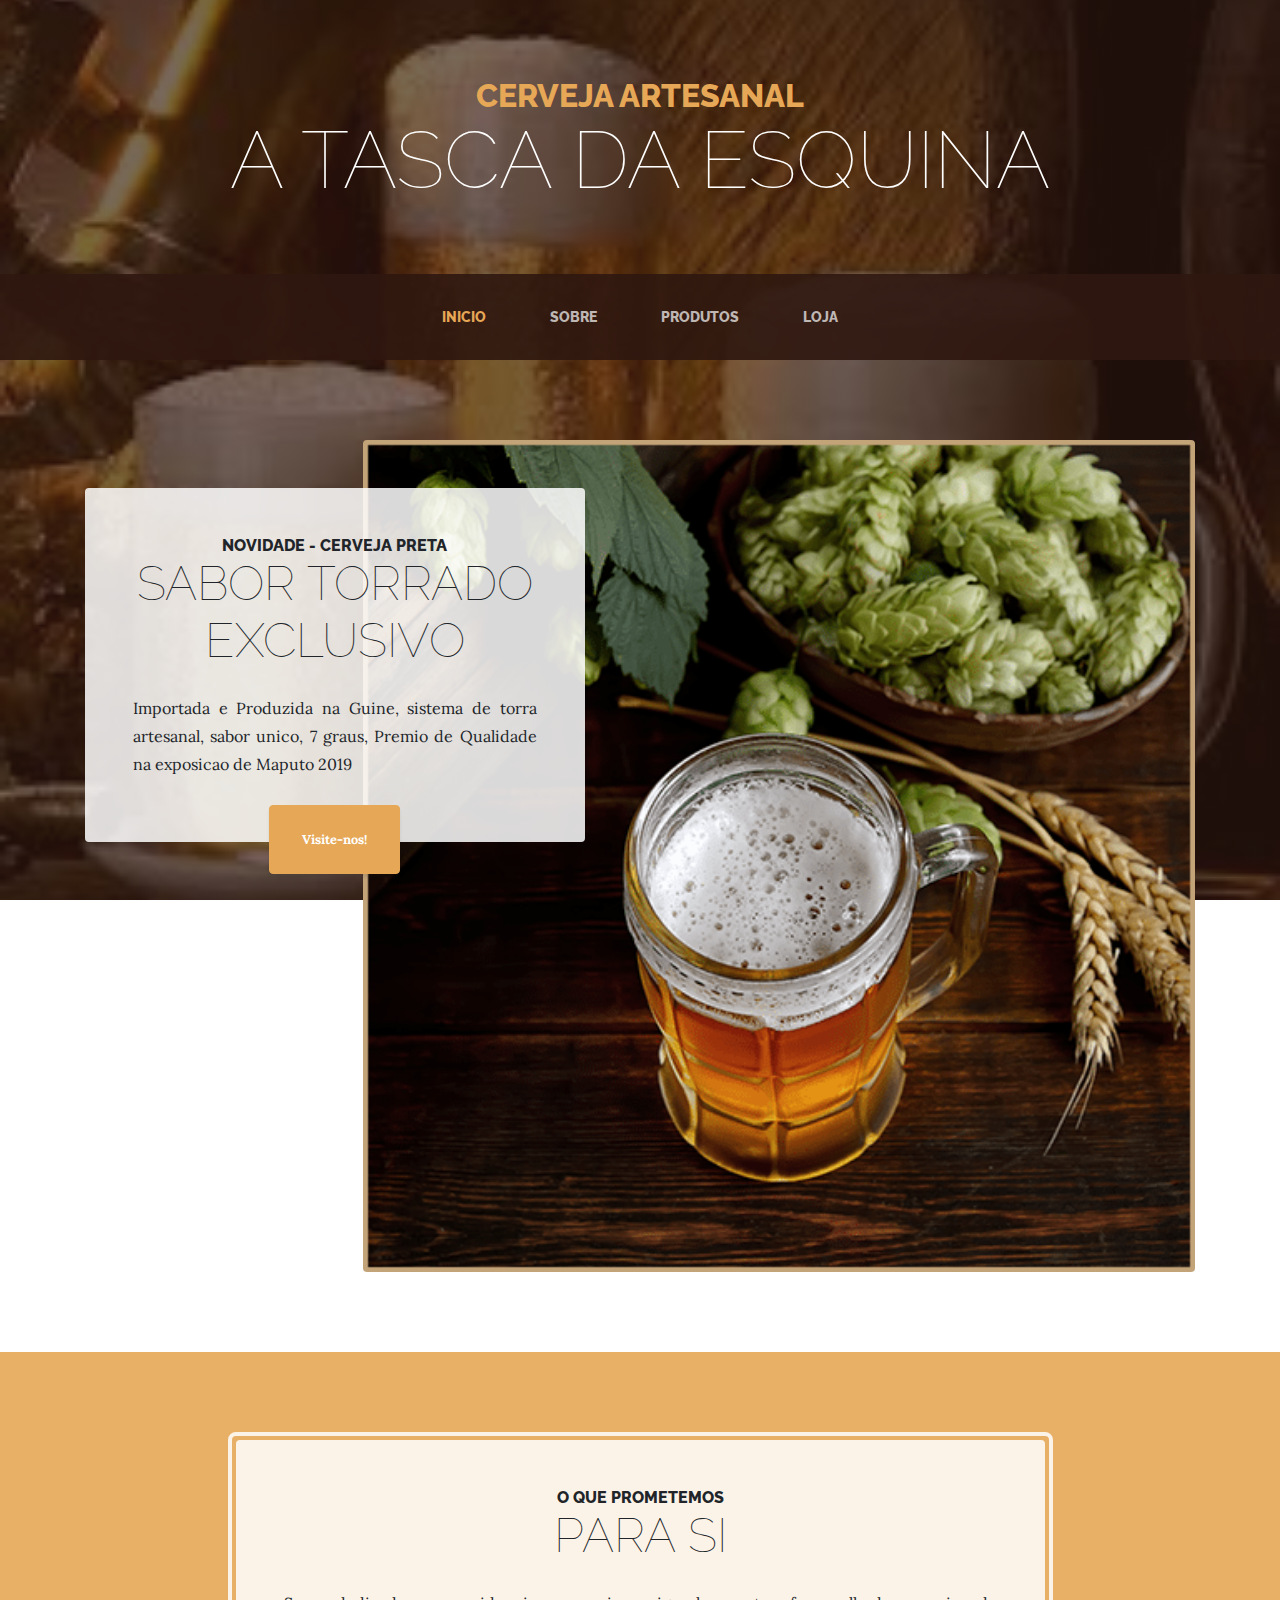
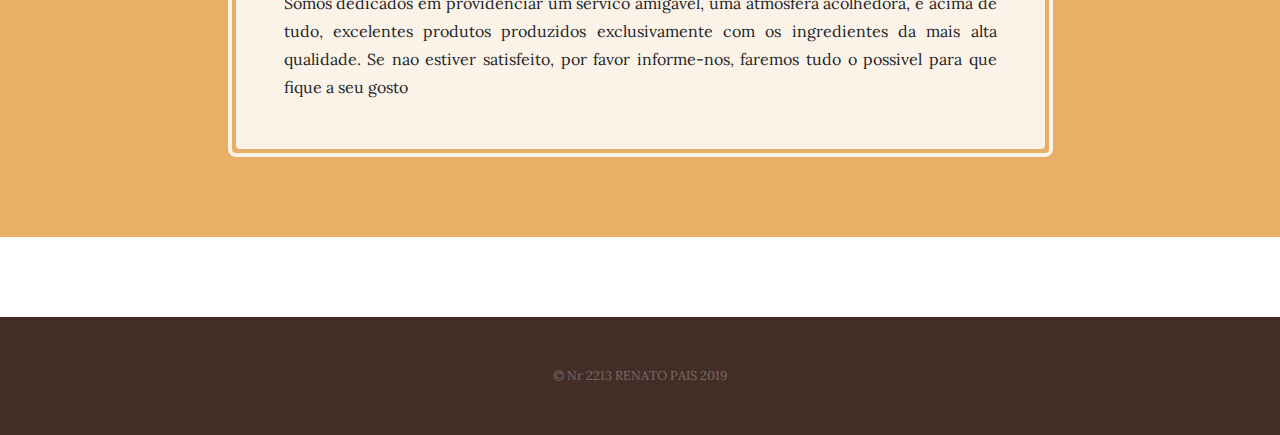
<file: index.html>
<!DOCTYPE html>
<html lang="en">

<head>

  <meta charset="utf-8">
  <meta name="viewport" content="width=device-width, initial-scale=1, shrink-to-fit=no">
  <meta name="description" content="">
  <meta name="author" content="">

  <title>ZAGRES</title>

  <!-- Bootstrap core CSS -->
  <link href="vendor/bootstrap/css/bootstrap.min.css" rel="stylesheet">

  <!-- Custom fonts for this template -->
  <link href="https://fonts.googleapis.com/css?family=Raleway:100,100i,200,200i,300,300i,400,400i,500,500i,600,600i,700,700i,800,800i,900,900i" rel="stylesheet">
  <link href="https://fonts.googleapis.com/css?family=Lora:400,400i,700,700i" rel="stylesheet">

  <!-- Custom styles for this template -->
  <link href="css/business-casual.min.css" rel="stylesheet">

</head>

<body>

  <h1 class="site-heading text-center text-white d-none d-lg-block">
    <!-- 1 titulo -->
    <span class="site-heading-upper text-primary mb-3">Cerveja Artesanal </span>
    <!-- 2 titulo -->
    <span class="site-heading-lower">A Tasca da Esquina</span>
  </h1>

  <!-- Navigation -->
  <nav class="navbar navbar-expand-lg navbar-dark py-lg-4" id="mainNav">
    <div class="container">
      <a class="navbar-brand text-uppercase text-expanded font-weight-bold d-lg-none" href="#">Start Bootstrap</a>
      <button class="navbar-toggler" type="button" data-toggle="collapse" data-target="#navbarResponsive" aria-controls="navbarResponsive" aria-expanded="false" aria-label="Toggle navigation">
        <span class="navbar-toggler-icon"></span>
      </button>
      <div class="collapse navbar-collapse" id="navbarResponsive">
        <ul class="navbar-nav mx-auto">
          <li class="nav-item active px-lg-4">
            <a class="nav-link text-uppercase text-expanded" href="index.html">Inicio
              <span class="sr-only">(current)</span>
            </a>
          </li>
          <li class="nav-item px-lg-4">
            <a class="nav-link text-uppercase text-expanded" href="about.html">Sobre</a>
          </li>
          <li class="nav-item px-lg-4">
            <a class="nav-link text-uppercase text-expanded" href="products.html">Produtos</a>
          </li>
          <li class="nav-item px-lg-4">
            <a class="nav-link text-uppercase text-expanded" href="store.html">Loja</a>
          </li>
        </ul>
      </div>
    </div>
  </nav>

  <section class="page-section clearfix">
    <div class="container">
      <div class="intro">
        <img class="intro-img img-fluid mb-3 mb-lg-0 rounded" src="img/Beer.jpg" alt="">
        <div class="intro-text left-0 text-center bg-faded p-5 rounded">
          <h2 class="section-heading mb-4">
            <span class="section-heading-upper">NOVIDADE - Cerveja Preta</span>
            <span class="section-heading-lower">Sabor Torrado Exclusivo</span>
          </h2>
          <p class="mb-3" align="justify">Importada e Produzida na Guine, sistema de torra artesanal, sabor unico, 7 graus, Premio de Qualidade na exposicao de Maputo 2019
          </p>
          <div class="intro-button mx-auto">
            <a class="btn btn-primary btn-xl" href="#">Visite-nos!</a>
          </div>
        </div>
      </div>
    </div>
  </section>

  <section class="page-section cta">
    <div class="container">
      <div class="row">
        <div class="col-xl-9 mx-auto">
          <div class="cta-inner text-center rounded">
            <h2 class="section-heading mb-4">
              <span class="section-heading-upper">O que Prometemos</span>
              <span class="section-heading-lower">Para Si</span>
            </h2>
            <p class="mb-0" align="justify">Somos dedicados em providenciar um servico amigavel, uma atmosfera acolhedora, e acima de tudo, excelentes produtos produzidos exclusivamente com os ingredientes da mais alta qualidade. Se nao estiver satisfeito, por favor informe-nos, faremos tudo o possivel para que fique a seu gosto</p>
          </div>
        </div>
      </div>
    </div>
  </section>

  <footer class="footer text-faded text-center py-5">
    <div class="container">
      <p class="m-0 small">&copy; Nr 2213 RENATO PAIS 2019</p>
    </div>
  </footer>

  <!-- Bootstrap core JavaScript -->
  <script src="vendor/jquery/jquery.min.js"></script>
  <script src="vendor/bootstrap/js/bootstrap.bundle.min.js"></script>

</body>

</html>
</file>
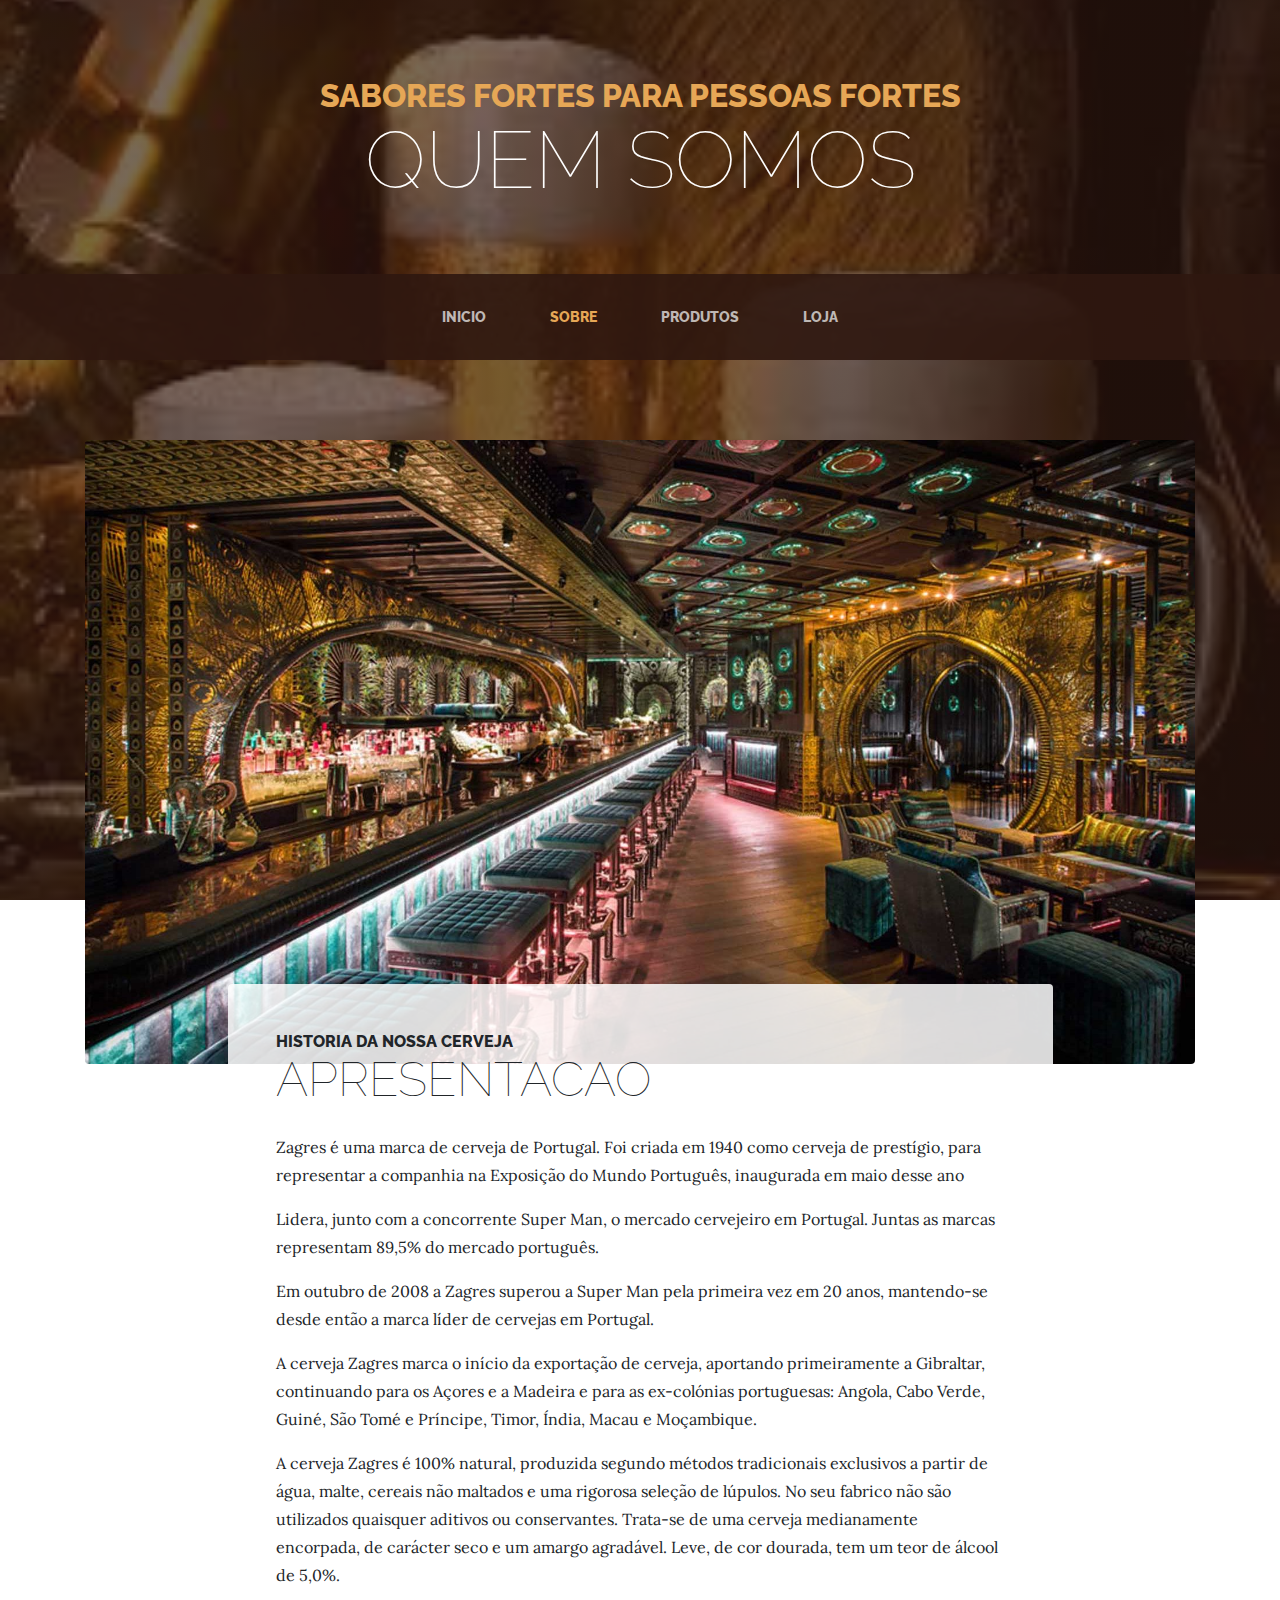
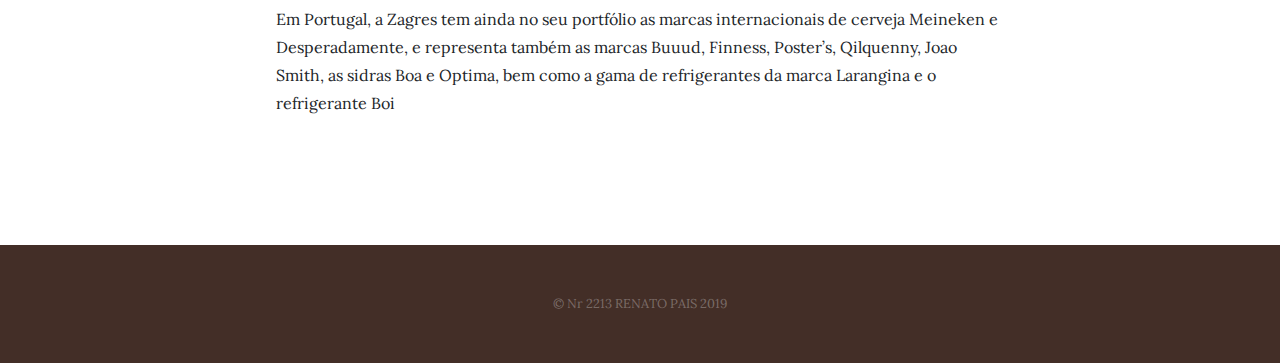
<file: about.html>
<!DOCTYPE html>
<html lang="en">

<head>

  <meta charset="utf-8">
  <meta name="viewport" content="width=device-width, initial-scale=1, shrink-to-fit=no">
  <meta name="description" content="">
  <meta name="author" content="">

  <title>Business Casual - Start Bootstrap Theme</title>

  <!-- Bootstrap core CSS -->
  <link href="vendor/bootstrap/css/bootstrap.min.css" rel="stylesheet">

  <!-- Custom fonts for this template -->
  <link href="https://fonts.googleapis.com/css?family=Raleway:100,100i,200,200i,300,300i,400,400i,500,500i,600,600i,700,700i,800,800i,900,900i" rel="stylesheet">
  <link href="https://fonts.googleapis.com/css?family=Lora:400,400i,700,700i" rel="stylesheet">

  <!-- Custom styles for this template -->
  <link href="css/business-casual.min.css" rel="stylesheet">

</head>

<body>

  <h1 class="site-heading text-center text-white d-none d-lg-block">
    <span class="site-heading-upper text-primary mb-3">Sabores Fortes para Pessoas Fortes</span>
    <span class="site-heading-lower">QUEM SOMOS</span>
  </h1>

  <!-- Navigation -->
  <nav class="navbar navbar-expand-lg navbar-dark py-lg-4" id="mainNav">
    <div class="container">
      <a class="navbar-brand text-uppercase text-expanded font-weight-bold d-lg-none" href="#">Start Bootstrap</a>
      <button class="navbar-toggler" type="button" data-toggle="collapse" data-target="#navbarResponsive" aria-controls="navbarResponsive" aria-expanded="false" aria-label="Toggle navigation">
        <span class="navbar-toggler-icon"></span>
      </button>
      <div class="collapse navbar-collapse" id="navbarResponsive">
        <ul class="navbar-nav mx-auto">
          <li class="nav-item px-lg-4">
            <a class="nav-link text-uppercase text-expanded" href="index.html">INICIO
              <span class="sr-only">(current)</span>
            </a>
          </li>
          <li class="nav-item active px-lg-4">
            <a class="nav-link text-uppercase text-expanded" href="about.html">SOBRE</a>
          </li>
          <li class="nav-item px-lg-4">
            <a class="nav-link text-uppercase text-expanded" href="products.html">PRODUTOS</a>
          </li>
          <li class="nav-item px-lg-4">
            <a class="nav-link text-uppercase text-expanded" href="store.html">LOJA</a>
          </li>
        </ul>
      </div>
    </div>
  </nav>

  <section class="page-section about-heading">
    <div class="container">
      <img class="img-fluid rounded about-heading-img mb-3 mb-lg-0" src="img/loja.jpg" width="1200px" height="1200px" alt="">
      <div class="about-heading-content">
        <div class="row">
          <div class="col-xl-9 col-lg-10 mx-auto">
            <div class="bg-faded rounded p-5">
              <h2 class="section-heading mb-4">
                <span class="section-heading-upper">Historia da Nossa Cerveja</span>
                <span class="section-heading-lower">Apresentacao</span>
              </h2>
              <p>Zagres é uma marca de cerveja de Portugal. Foi criada em 1940 como cerveja de prestígio, para representar a companhia na Exposição do Mundo Português, inaugurada em maio desse ano</p>
              <p>Lidera, junto com a concorrente Super Man, o mercado cervejeiro em Portugal. Juntas as marcas representam 89,5% do mercado português.</p>
              <p>Em outubro de 2008 a Zagres superou a Super Man pela primeira vez em 20 anos, mantendo-se desde então a marca líder de cervejas em Portugal.</p>
          <p>A cerveja Zagres marca o início da exportação de cerveja, aportando primeiramente a Gibraltar, continuando para os Açores e a Madeira e para as ex-colónias portuguesas: Angola, Cabo Verde, Guiné, São Tomé e Príncipe, Timor, Índia, Macau e Moçambique.</p>
          <p>A cerveja Zagres é 100% natural, produzida segundo métodos tradicionais exclusivos a partir de água, malte, cereais não maltados e uma rigorosa seleção de lúpulos. No seu fabrico não são utilizados quaisquer aditivos ou conservantes. Trata-se de uma cerveja medianamente encorpada, de carácter seco e um amargo agradável. Leve, de cor dourada, tem um teor de álcool de 5,0%.</p>
              <p class="mb-0">Em Portugal, a Zagres tem ainda no seu portfólio as marcas internacionais de cerveja Meineken e Desperadamente, e representa também as marcas Buuud, Finness, Poster’s, Qilquenny, Joao Smith, as sidras Boa e Optima, bem como a gama de refrigerantes da marca Larangina  e o refrigerante Boi</p>
            </div>
          </div>
        </div>
      </div>
    </div>
  </section>

  <footer class="footer text-faded text-center py-5">
    <div class="container">
      <p class="m-0 small">&copy; Nr 2213 RENATO PAIS 2019</p>
    </div>
  </footer>

  <!-- Bootstrap core JavaScript -->
  <script src="vendor/jquery/jquery.min.js"></script>
  <script src="vendor/bootstrap/js/bootstrap.bundle.min.js"></script>

</body>

</html>
</file>
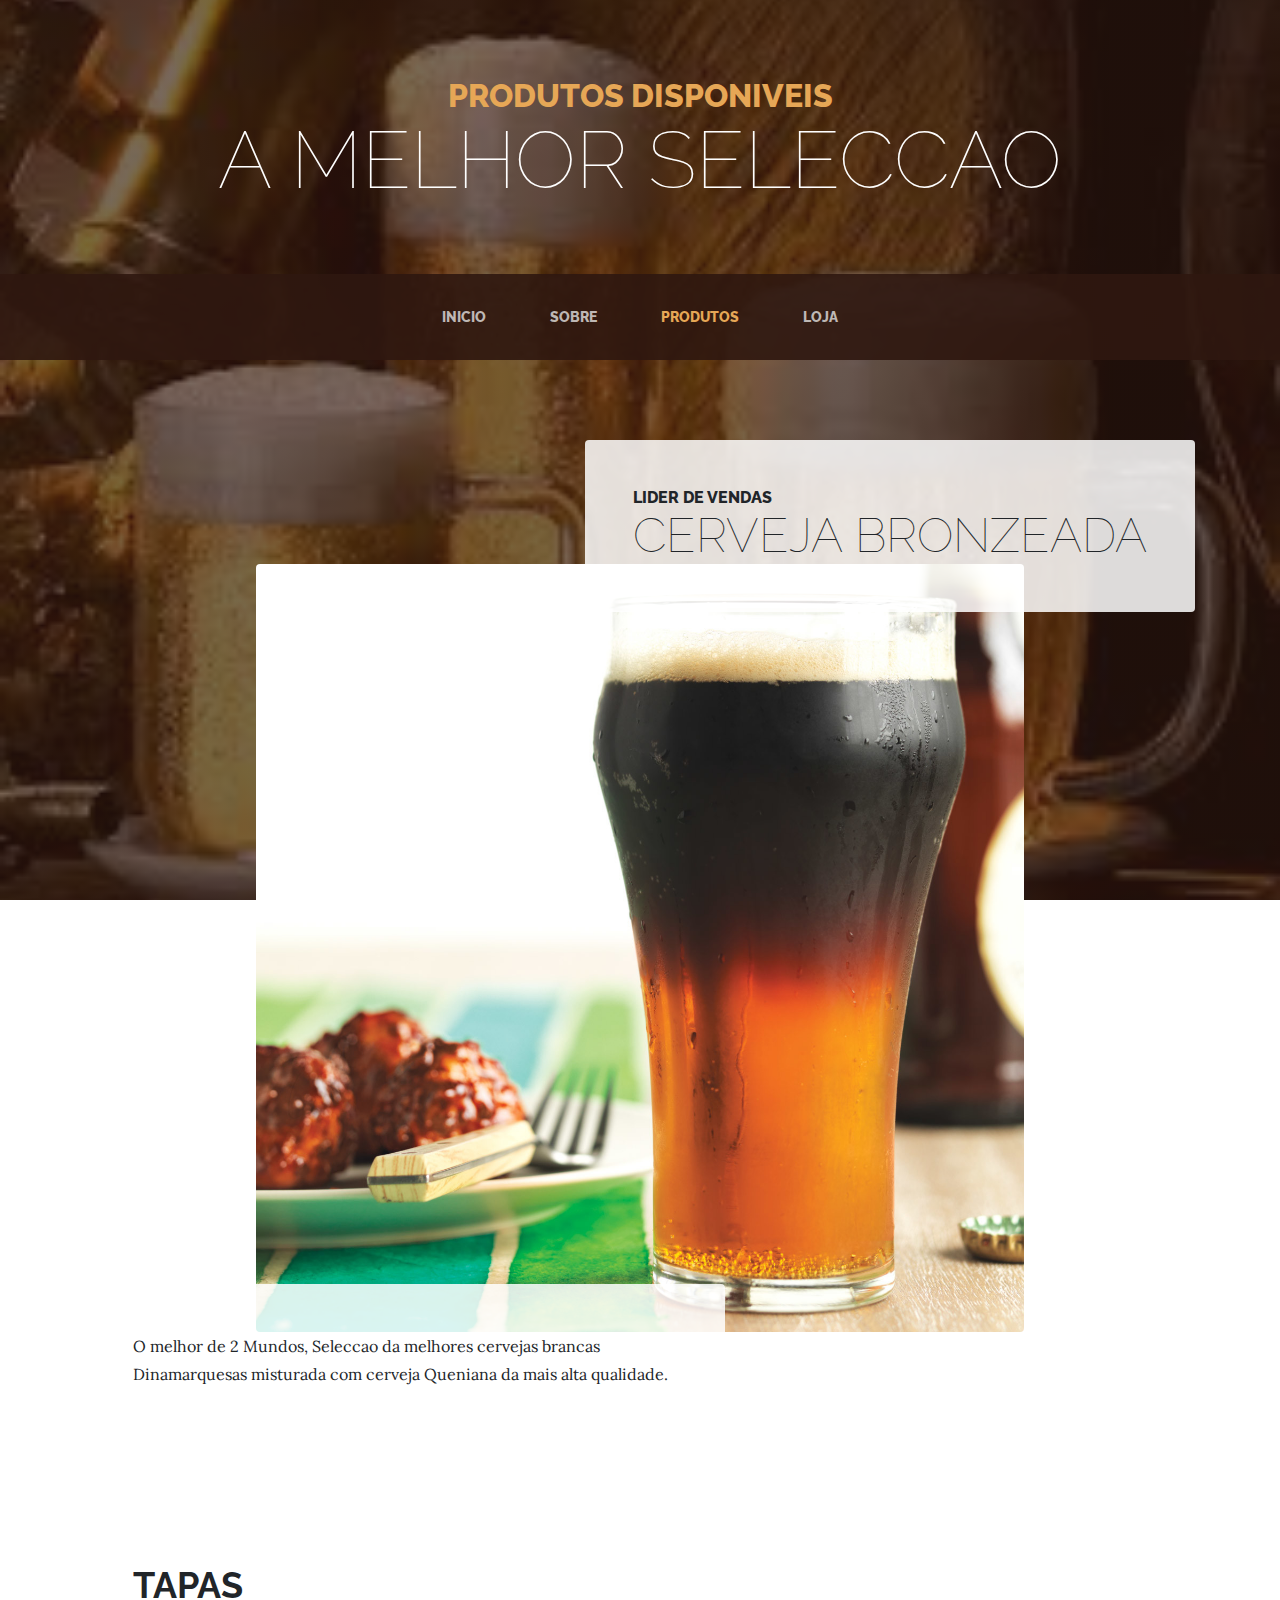
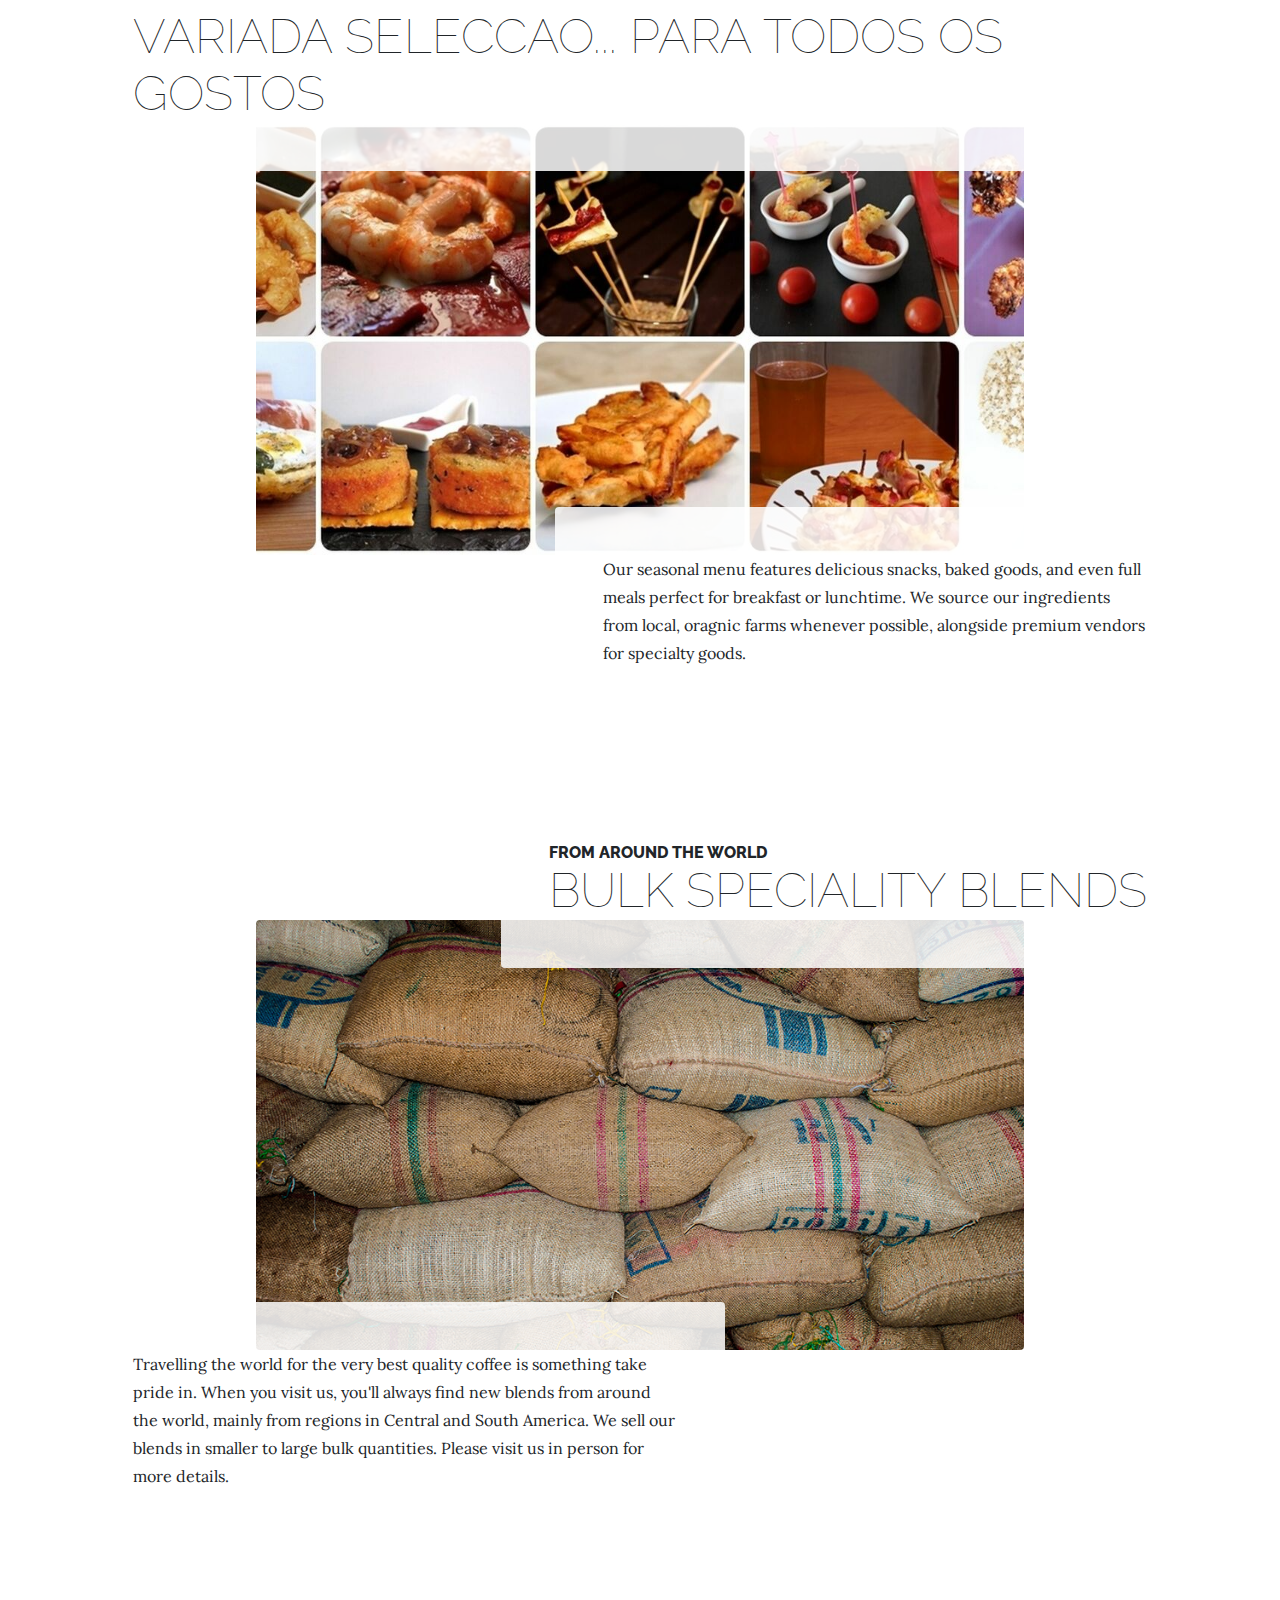
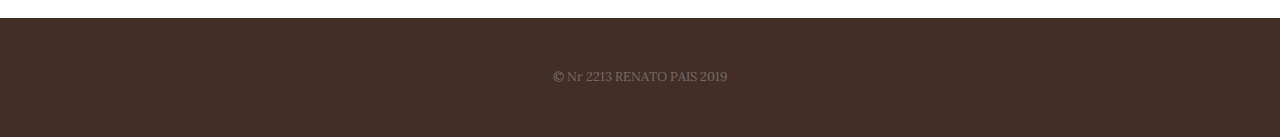
<file: products.html>
<!DOCTYPE html>
<html lang="en">

<head>

  <meta charset="utf-8">
  <meta name="viewport" content="width=device-width, initial-scale=1, shrink-to-fit=no">
  <meta name="description" content="">
  <meta name="author" content="">

  <title>Business Casual - Start Bootstrap Theme</title>

  <!-- Bootstrap core CSS -->
  <link href="vendor/bootstrap/css/bootstrap.min.css" rel="stylesheet">

  <!-- Custom fonts for this template -->
  <link href="https://fonts.googleapis.com/css?family=Raleway:100,100i,200,200i,300,300i,400,400i,500,500i,600,600i,700,700i,800,800i,900,900i" rel="stylesheet">
  <link href="https://fonts.googleapis.com/css?family=Lora:400,400i,700,700i" rel="stylesheet">

  <!-- Custom styles for this template -->
  <link href="css/business-casual.min.css" rel="stylesheet">

</head>

<body>

  <h1 class="site-heading text-center text-white d-none d-lg-block">
    <span class="site-heading-upper text-primary mb-3">Produtos Disponiveis</span>
    <span class="site-heading-lower">A Melhor Seleccao</span>
  </h1>

  <!-- Navigation -->
  <nav class="navbar navbar-expand-lg navbar-dark py-lg-4" id="mainNav">
    <div class="container">
      <a class="navbar-brand text-uppercase text-expanded font-weight-bold d-lg-none" href="#">Start Bootstrap</a>
      <button class="navbar-toggler" type="button" data-toggle="collapse" data-target="#navbarResponsive" aria-controls="navbarResponsive" aria-expanded="false" aria-label="Toggle navigation">
        <span class="navbar-toggler-icon"></span>
      </button>
      <div class="collapse navbar-collapse" id="navbarResponsive">
        <ul class="navbar-nav mx-auto">
          <li class="nav-item px-lg-4">
            <a class="nav-link text-uppercase text-expanded" href="index.html">INICIO
              <span class="sr-only">(current)</span>
            </a>
          </li>
          <li class="nav-item px-lg-4">
            <a class="nav-link text-uppercase text-expanded" href="about.html">SOBRE</a>
          </li>
          <li class="nav-item active px-lg-4">
            <a class="nav-link text-uppercase text-expanded" href="products.html">PRODUTOS</a>
          </li>
          <li class="nav-item px-lg-4">
            <a class="nav-link text-uppercase text-expanded" href="store.html">LOJA</a>
          </li>
        </ul>
      </div>
    </div>
  </nav>

  <section class="page-section">
    <div class="container">
      <div class="product-item">
        <div class="product-item-title d-flex">
          <div class="bg-faded p-5 d-flex ml-auto rounded">
            <h2 class="section-heading mb-0">
              <span class="section-heading-upper">Lider de Vendas</span>
              <span class="section-heading-lower">Cerveja Bronzeada</span>
            </h2>
          </div>
        </div>
        <img class="product-item-img mx-auto d-flex rounded img-fluid mb-3 mb-lg-0" src="img/Mixed.jpg" width="1024px" height="1024px" alt="">
        <div class="product-item-description d-flex mr-auto">
          <div class="bg-faded p-5 rounded">
            <p class="mb-0">O melhor de 2 Mundos, Seleccao da melhores cervejas brancas Dinamarquesas misturada com cerveja Queniana da mais alta qualidade.</p>
          </div>
        </div>
      </div>
    </div>
  </section>

  <section class="page-section">
    <div class="container">
      <div class="product-item">
        <div class="product-item-title d-flex">
          <div class="bg-faded p-5 d-flex mr-auto rounded">
            <h2 class="section-heading mb-0">
              <span style="font-size: 36px;" ><b>Tapas</b></span>
              <span class="section-heading-lower">Variada seleccao... para todos os gostos</span>
            </h2>
          </div>
        </div>
        <img class="product-item-img mx-auto d-flex rounded img-fluid mb-3 mb-lg-0" src="img/tapas.jpg" width="1200px" height="576px" alt="">
        <div class="product-item-description d-flex ml-auto">
          <div class="bg-faded p-5 rounded">
            <p class="mb-0">Our seasonal menu features delicious snacks, baked goods, and even full meals perfect for breakfast or lunchtime. We source our ingredients from local, oragnic farms whenever possible, alongside premium vendors for specialty goods.</p>
          </div>
        </div>
      </div>
    </div>
  </section>

  <section class="page-section">
    <div class="container">
      <div class="product-item">
        <div class="product-item-title d-flex">
          <div class="bg-faded p-5 d-flex ml-auto rounded">
            <h2 class="section-heading mb-0">
              <span class="section-heading-upper">From Around the World</span>
              <span class="section-heading-lower">Bulk Speciality Blends</span>
            </h2>
          </div>
        </div>
        <img class="product-item-img mx-auto d-flex rounded img-fluid mb-3 mb-lg-0" src="img/products-03.jpg" alt="">
        <div class="product-item-description d-flex mr-auto">
          <div class="bg-faded p-5 rounded">
            <p class="mb-0">Travelling the world for the very best quality coffee is something take pride in. When you visit us, you'll always find new blends from around the world, mainly from regions in Central and South America. We sell our blends in smaller to large bulk quantities. Please visit us in person for more details.</p>
          </div>
        </div>
      </div>
    </div>
  </section>

  <footer class="footer text-faded text-center py-5">
    <div class="container">
      <p class="m-0 small">&copy; Nr 2213 RENATO PAIS 2019</p>
    </div>
  </footer>

  <!-- Bootstrap core JavaScript -->
  <script src="vendor/jquery/jquery.min.js"></script>
  <script src="vendor/bootstrap/js/bootstrap.bundle.min.js"></script>

</body>

</html>
</file>
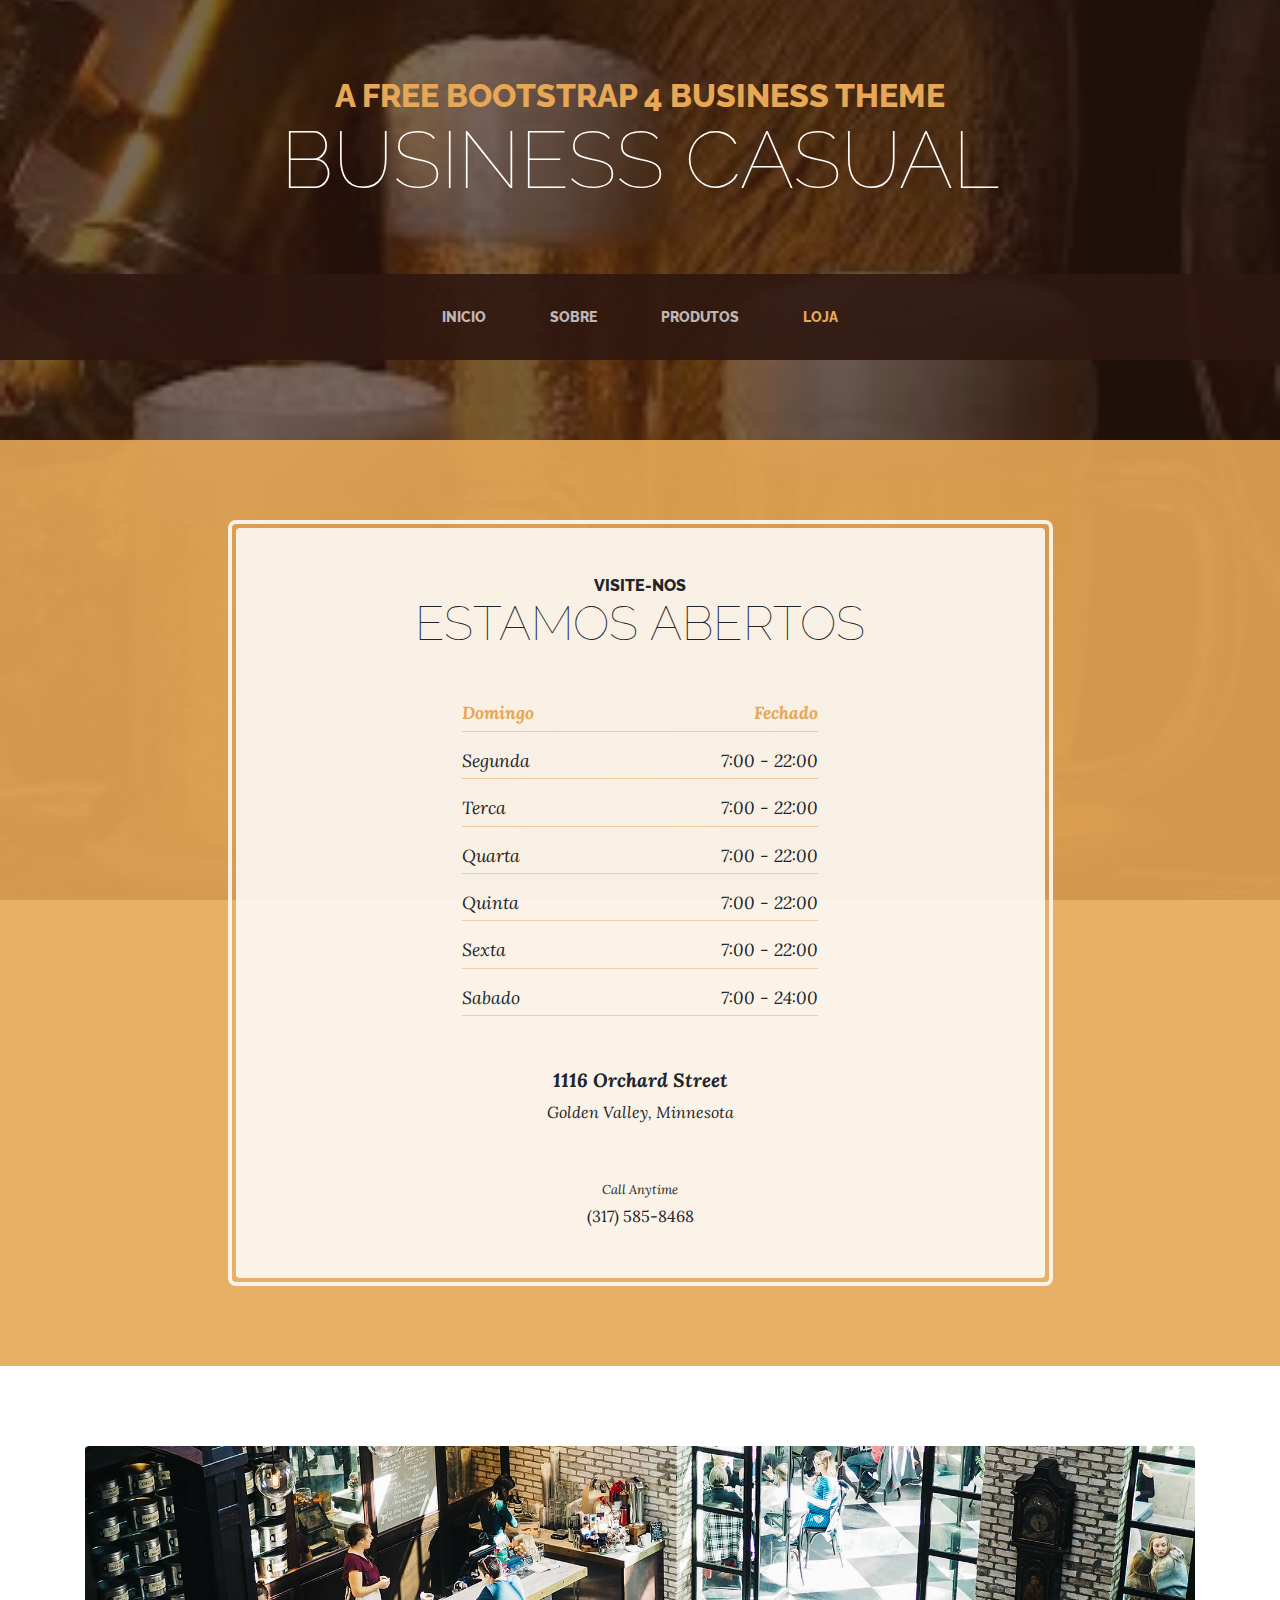
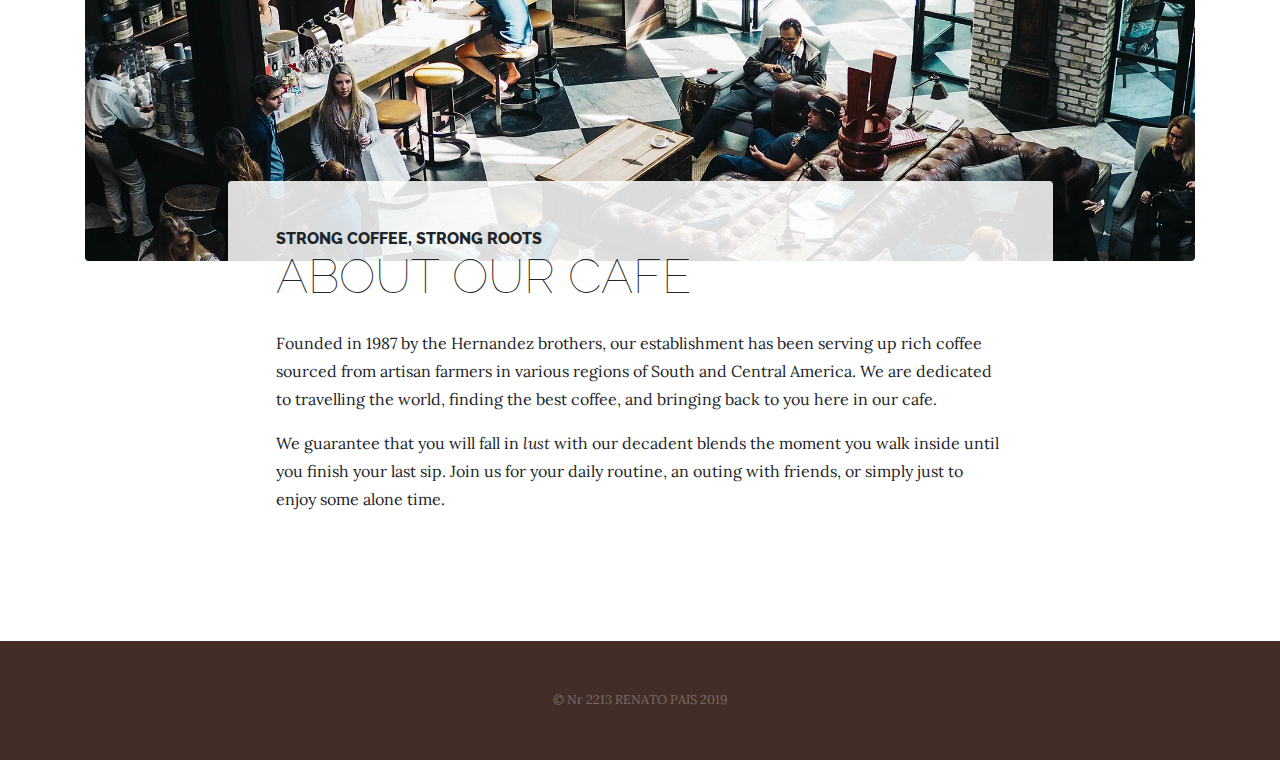
<file: store.html>
<!DOCTYPE html>
<html lang="en">

  <head>

    <meta charset="utf-8">
    <meta name="viewport" content="width=device-width, initial-scale=1, shrink-to-fit=no">
    <meta name="description" content="">
    <meta name="author" content="">

    <title>Business Casual - Start Bootstrap Theme</title>

    <!-- Bootstrap core CSS -->
    <link href="vendor/bootstrap/css/bootstrap.min.css" rel="stylesheet">

    <!-- Custom fonts for this template -->
    <link href="https://fonts.googleapis.com/css?family=Raleway:100,100i,200,200i,300,300i,400,400i,500,500i,600,600i,700,700i,800,800i,900,900i" rel="stylesheet">
    <link href="https://fonts.googleapis.com/css?family=Lora:400,400i,700,700i" rel="stylesheet">

    <!-- Custom styles for this template -->
    <link href="css/business-casual.min.css" rel="stylesheet">

  </head>

  <body>

    <h1 class="site-heading text-center text-white d-none d-lg-block">
      <span class="site-heading-upper text-primary mb-3">A Free Bootstrap 4 Business Theme</span>
      <span class="site-heading-lower">Business Casual</span>
    </h1>

    <!-- Navigation -->
    <nav class="navbar navbar-expand-lg navbar-dark py-lg-4" id="mainNav">
      <div class="container">
        <a class="navbar-brand text-uppercase text-expanded font-weight-bold d-lg-none" href="#">Start Bootstrap</a>
        <button class="navbar-toggler" type="button" data-toggle="collapse" data-target="#navbarResponsive" aria-controls="navbarResponsive" aria-expanded="false" aria-label="Toggle navigation">
          <span class="navbar-toggler-icon"></span>
        </button>
        <div class="collapse navbar-collapse" id="navbarResponsive">
          <ul class="navbar-nav mx-auto">
            <li class="nav-item px-lg-4">
              <a class="nav-link text-uppercase text-expanded" href="index.html">INICIO
                <span class="sr-only">(current)</span>
              </a>
            </li>
            <li class="nav-item px-lg-4">
              <a class="nav-link text-uppercase text-expanded" href="about.html">SOBRE</a>
            </li>
            <li class="nav-item px-lg-4">
              <a class="nav-link text-uppercase text-expanded" href="products.html">PRODUTOS</a>
            </li>
            <li class="nav-item active px-lg-4">
              <a class="nav-link text-uppercase text-expanded" href="store.html">LOJA</a>
            </li>
          </ul>
        </div>
      </div>
    </nav>

    <section class="page-section cta">
      <div class="container">
        <div class="row">
          <div class="col-xl-9 mx-auto">
            <div class="cta-inner text-center rounded">
              <h2 class="section-heading mb-5">
                <span class="section-heading-upper">VISITE-NOS</span>
                <span class="section-heading-lower">Estamos Abertos</span>
              </h2>
              <ul class="list-unstyled list-hours mb-5 text-left mx-auto">
                <li class="list-unstyled-item list-hours-item d-flex">
                  Domingo
                  <span class="ml-auto">Fechado</span>
                </li>
                <li class="list-unstyled-item list-hours-item d-flex">
                  Segunda
                  <span class="ml-auto">7:00 - 22:00</span>
                </li>
                <li class="list-unstyled-item list-hours-item d-flex">
                  Terca
                  <span class="ml-auto">7:00 - 22:00</span>
                </li>
                <li class="list-unstyled-item list-hours-item d-flex">
                  Quarta
                  <span class="ml-auto">7:00 - 22:00</span>
                </li>
                <li class="list-unstyled-item list-hours-item d-flex">
                  Quinta
                  <span class="ml-auto">7:00 - 22:00</span>
                </li>
                <li class="list-unstyled-item list-hours-item d-flex">
                  Sexta
                  <span class="ml-auto">7:00 - 22:00</span>
                </li>
                <li class="list-unstyled-item list-hours-item d-flex">
                  Sabado
                  <span class="ml-auto">7:00 - 24:00</span>
                </li>
              </ul>
              <p class="address mb-5">
                <em>
                  <strong>1116 Orchard Street</strong>
                  <br>
                  Golden Valley, Minnesota
                </em>
              </p>
              <p class="mb-0">
                <small>
                  <em>Call Anytime</em>
                </small>
                <br>
                (317) 585-8468
              </p>
            </div>
          </div>
        </div>
      </div>
    </section>

    <section class="page-section about-heading">
      <div class="container">
        <img class="img-fluid rounded about-heading-img mb-3 mb-lg-0" src="img/about.jpg" alt="">
        <div class="about-heading-content">
          <div class="row">
            <div class="col-xl-9 col-lg-10 mx-auto">
              <div class="bg-faded rounded p-5">
                <h2 class="section-heading mb-4">
                  <span class="section-heading-upper">Strong Coffee, Strong Roots</span>
                  <span class="section-heading-lower">About Our Cafe</span>
                </h2>
                <p>Founded in 1987 by the Hernandez brothers, our establishment has been serving up rich coffee sourced from artisan farmers in various regions of South and Central America. We are dedicated to travelling the world, finding the best coffee, and bringing back to you here in our cafe.</p>
                <p class="mb-0">We guarantee that you will fall in
                  <em>lust</em>
                  with our decadent blends the moment you walk inside until you finish your last sip. Join us for your daily routine, an outing with friends, or simply just to enjoy some alone time.</p>
              </div>
            </div>
          </div>
        </div>
      </div>
    </section>

    <footer class="footer text-faded text-center py-5">
      <div class="container">
        <p class="m-0 small">&copy; Nr 2213 RENATO PAIS 2019</p>
      </div>
    </footer>

    <!-- Bootstrap core JavaScript -->
    <script src="vendor/jquery/jquery.min.js"></script>
    <script src="vendor/bootstrap/js/bootstrap.bundle.min.js"></script>

  </body>

  <!-- Script to highlight the active date in the hours list -->
  <script>
    $('.list-hours li').eq(new Date().getDay()).addClass('today');
  </script>

</html>
</file>
<file: css/business-casual.min.css>
/*!
 * Start Bootstrap - Business Casual v5.0.9 (https://startbootstrap.com/template-overviews/business-casual)
 * Copyright 2013-2019 Start Bootstrap
 * Licensed under MIT (https://github.com/BlackrockDigital/startbootstrap-business-casual/blob/master/LICENSE)
 */body{font-family:Lora;background-image:linear-gradient(rgba(47,23,15,.65),rgba(47,23,15,.65)),url(../img/Beer2.jpg);background-attachment:fixed;background-position:center;background-size:cover}h1,h2,h3,h4,h5,h6{font-family:Raleway}p{line-height:1.75}.text-faded{color:rgba(255,255,255,.3)}.site-heading{margin-top:5rem;margin-bottom:5rem;text-transform:uppercase;line-height:1;font-family:Raleway}.site-heading .site-heading-upper{display:block;font-size:2rem;font-weight:800}.site-heading .site-heading-lower{font-size:5rem;font-weight:100;line-height:4rem}.page-section{margin-top:5rem;margin-bottom:5rem}.section-heading{text-transform:uppercase}.section-heading .section-heading-upper{display:block;font-size:1rem;font-weight:800}.section-heading .section-heading-lower{display:block;font-size:3rem;font-weight:100}.bg-faded{background-color:rgba(255,255,255,.85)}#mainNav{background-color:rgba(47,23,15,.9);font-family:Raleway}#mainNav .navbar-brand{color:#e6a756}#mainNav .navbar-nav .nav-item .nav-link{color:rgba(255,255,255,.7);font-weight:800}#mainNav .navbar-nav .nav-item.active .nav-link{color:#e6a756}@media (min-width:992px){#mainNav .navbar-nav .nav-item .nav-link{font-size:.9rem}#mainNav .navbar-nav .nav-item .nav-link:hover{color:rgba(255,255,255,.4)}#mainNav .navbar-nav .nav-item.active .nav-link:hover{color:#e6a756}}.btn-xl{font-weight:700;font-size:.8rem;padding-top:1.5rem;padding-bottom:1.5rem;padding-left:2rem;padding-right:2rem}.intro{position:relative}@media (min-width:992px){.intro .intro-img{width:75%;float:right}.intro .intro-text{left:0;width:60%;margin-top:3rem;position:absolute}.intro .intro-text .intro-button{width:100%;left:0;position:absolute;bottom:-2rem}}@media (min-width:1200px){.intro .intro-text{width:45%}}.cta{padding-top:5rem;padding-bottom:5rem;background-color:rgba(230,167,86,.9)}.cta .cta-inner{position:relative;padding:3rem;margin:.5rem;background-color:rgba(255,255,255,.85)}.cta .cta-inner:before{border-radius:.5rem;content:'';position:absolute;top:-.5rem;bottom:-.5rem;left:-.5rem;right:-.5rem;border:.25rem solid rgba(255,255,255,.85)}@media (min-width:992px){.about-heading .about-heading-img{position:relative;z-index:0}.about-heading .about-heading-content{margin-top:-5rem;position:relative;z-index:1}}@media (min-width:992px){.product-item .product-item-title{position:relative;z-index:1;margin-bottom:-3rem}.product-item .product-item-img{position:relative;z-index:0;max-width:60vw}.product-item .product-item-description{position:relative;z-index:1;margin-top:-3rem;max-width:50vw}}.list-hours{font-size:.9rem}.list-hours .list-hours-item{border-bottom:1px solid rgba(230,167,86,.5);padding-bottom:.25rem;margin-bottom:1rem;font-style:italic}.list-hours .list-hours-item.today{font-weight:700;color:#e6a756}@media (min-width:992px){.list-hours{width:50%;font-size:1.1rem}}.address strong{font-size:1.2rem}.footer{background-color:rgba(47,23,15,.9)}.text-primary{color:#e6a756!important}.bg-primary{background-color:#e6a756!important}.btn{box-shadow:0 3px 3px 0 rgba(33,37,41,.1)}.btn-primary{background-color:#e6a756;border-color:#e6a756}.btn-primary:active,.btn-primary:focus,.btn-primary:hover{background-color:#df902a;border-color:#df902a}.font-weight-light{font-weight:100!important}
</file>
